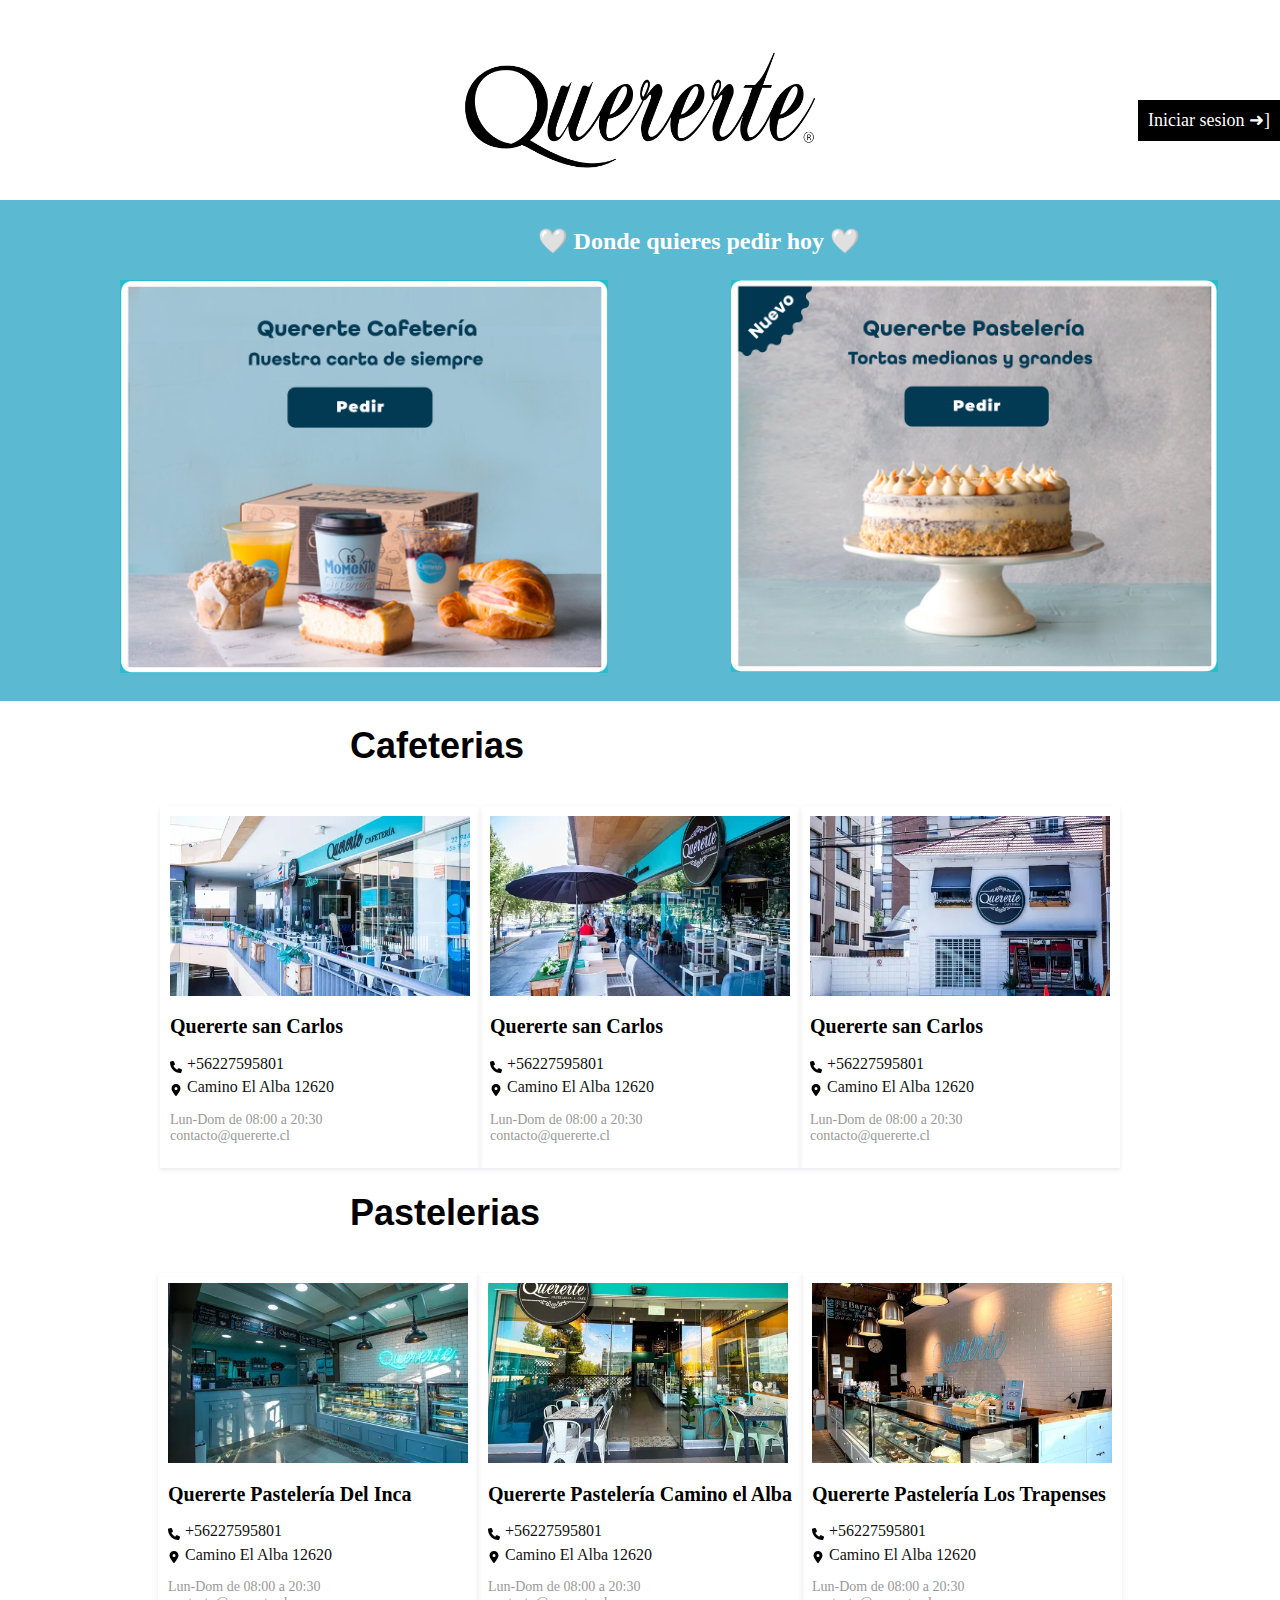
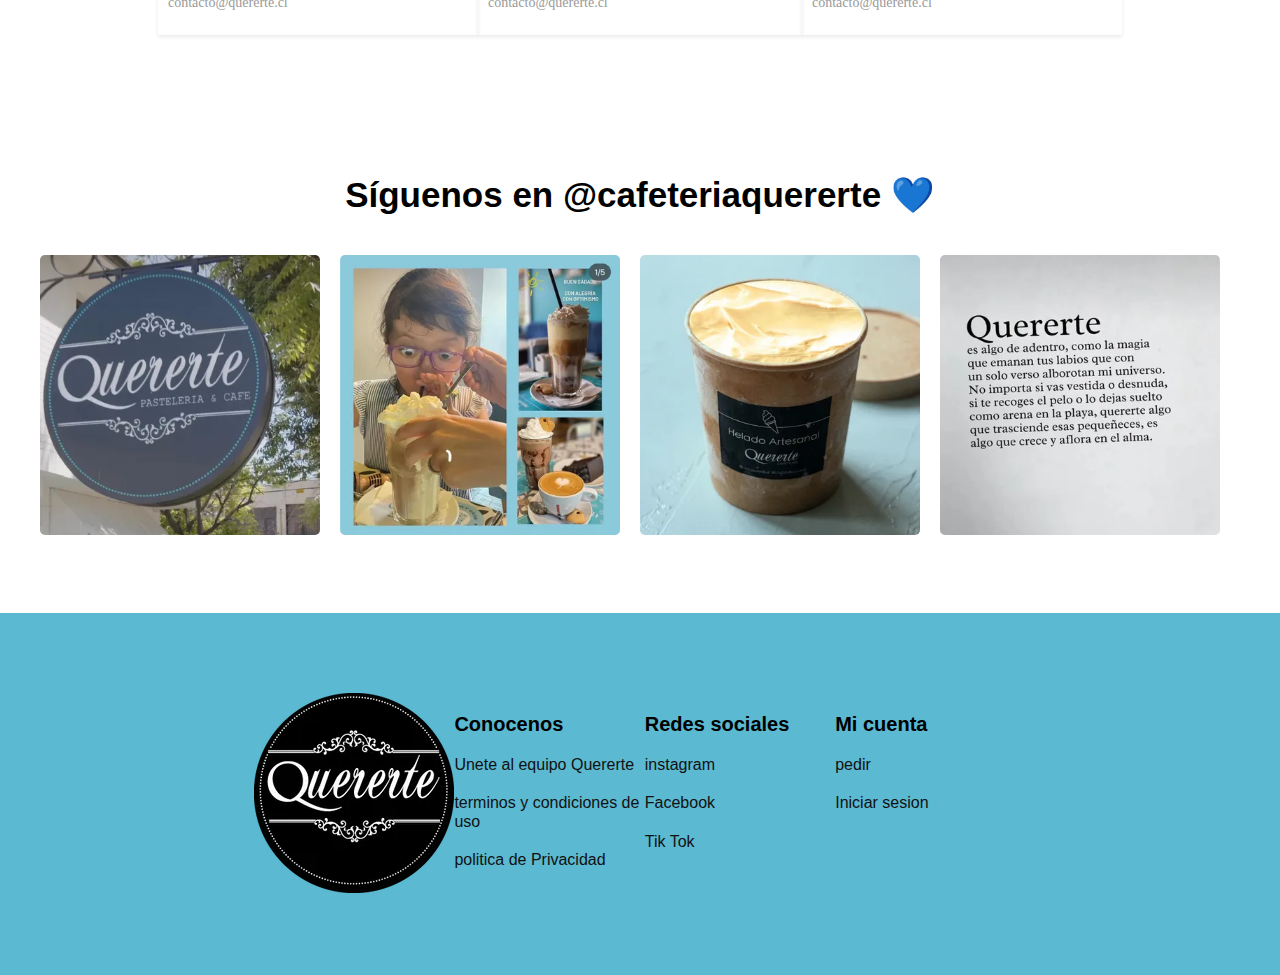
<file: index.html>
<!DOCTYPE html>
<html lang="en">
  <head>
    <meta charset="UTF-8" />
    <meta name="viewport" content="width=device-width, initial-scale=1.0" />
    <link rel="stylesheet" href="css/estilos.css" />
    <link rel="stylesheet" href="css/normalizar.css" />
    <title>Querete Cafeteria 💙</title>
    <link rel="icon" href="img/15.ico" />
  </head>
  <body>
    <header>
      <div class="primer">
        <img class="primer1" src="img/1.png" alt="" />
        <div class="negro">
          <a class="primer2" href="%">Iniciar sesion ➜]</a>
        </div>
      </div>
      <div class="segunda">
        <h1 class="segunda1">🤍 Donde quieres pedir hoy 🤍</h1>
        <div class="segunda2">
          <a class="a1" href="index2relleno.html">
            <img class="segunda3" src="img/2.png" alt=""
          /></a>
        </div>
        <div class="segunda2">
          <a class="a1" href="index2relleno.html">
            <img class="segunda3" src="img/3.png" alt=""
          /></a>
        </div>
      </div>
    </header>

    <main>
      <div class="tercero">
        <h1 class="si">Cafeterias</h1>
      </div>
      <div class="tercero1">
        <div class="tercero2">
          <img class="tercero3" src="img/4.webp" alt="" />
          <h2 class="tercero4">Quererte san Carlos</h2>
          <div class="celu">
            <svg xmlns="http://www.w3.org/2000/svg" viewBox="0 0 512 512">
              <path
                d="M164.9 24.6c-7.7-18.6-28-28.5-47.4-23.2l-88 24C12.1 30.2 0 46 0 64C0 311.4 200.6 512 448 512c18 0 33.8-12.1 38.6-29.5l24-88c5.3-19.4-4.6-39.7-23.2-47.4l-96-40c-16.3-6.8-35.2-2.1-46.3 11.6L304.7 368C234.3 334.7 177.3 277.7 144 207.3L193.3 167c13.7-11.2 18.4-30 11.6-46.3l-40-96z"
              />
            </svg>
            <a class="yes" href="">+56227595801</a>
          </div>

          <div class="ubi">
            <svg xmlns="http://www.w3.org/2000/svg" viewBox="0 0 384 512">
              <path
                d="M215.7 499.2C267 435 384 279.4 384 192C384 86 298 0 192 0S0 86 0 192c0 87.4 117 243 168.3 307.2c12.3 15.3 35.1 15.3 47.4 0zM192 128a64 64 0 1 1 0 128 64 64 0 1 1 0-128z"
              />
            </svg>
            <a class="yes" href="">Camino El Alba 12620</a>
          </div>

          <p class="tercero5">
            Lun-Dom de 08:00 a 20:30
            <br />
            contacto@quererte.cl
          </p>
        </div>
        <div class="tercero2">
          <img class="tercero3" src="img/5.webp" alt="" />
          <h2 class="tercero4">Quererte san Carlos</h2>
          <div class="celu">
            <svg xmlns="http://www.w3.org/2000/svg" viewBox="0 0 512 512">
              <path
                d="M164.9 24.6c-7.7-18.6-28-28.5-47.4-23.2l-88 24C12.1 30.2 0 46 0 64C0 311.4 200.6 512 448 512c18 0 33.8-12.1 38.6-29.5l24-88c5.3-19.4-4.6-39.7-23.2-47.4l-96-40c-16.3-6.8-35.2-2.1-46.3 11.6L304.7 368C234.3 334.7 177.3 277.7 144 207.3L193.3 167c13.7-11.2 18.4-30 11.6-46.3l-40-96z"
              />
            </svg>
            <a class="yes" href="">+56227595801</a>
          </div>

          <div class="ubi">
            <svg xmlns="http://www.w3.org/2000/svg" viewBox="0 0 384 512">
              <path
                d="M215.7 499.2C267 435 384 279.4 384 192C384 86 298 0 192 0S0 86 0 192c0 87.4 117 243 168.3 307.2c12.3 15.3 35.1 15.3 47.4 0zM192 128a64 64 0 1 1 0 128 64 64 0 1 1 0-128z"
              />
            </svg>
            <a class="yes" href="">Camino El Alba 12620</a>
          </div>
          <p class="tercero5">
            Lun-Dom de 08:00 a 20:30
            <br />
            contacto@quererte.cl
          </p>
        </div>
        <div class="tercero2">
          <img class="tercero3" src="img/6.webp" alt="" />
          <h2 class="tercero4">Quererte san Carlos</h2>
          <div class="celu">
            <svg xmlns="http://www.w3.org/2000/svg" viewBox="0 0 512 512">
              <path
                d="M164.9 24.6c-7.7-18.6-28-28.5-47.4-23.2l-88 24C12.1 30.2 0 46 0 64C0 311.4 200.6 512 448 512c18 0 33.8-12.1 38.6-29.5l24-88c5.3-19.4-4.6-39.7-23.2-47.4l-96-40c-16.3-6.8-35.2-2.1-46.3 11.6L304.7 368C234.3 334.7 177.3 277.7 144 207.3L193.3 167c13.7-11.2 18.4-30 11.6-46.3l-40-96z"
              />
            </svg>
            <a class="yes" href="">+56227595801</a>
          </div>

          <div class="ubi">
            <svg xmlns="http://www.w3.org/2000/svg" viewBox="0 0 384 512">
              <path
                d="M215.7 499.2C267 435 384 279.4 384 192C384 86 298 0 192 0S0 86 0 192c0 87.4 117 243 168.3 307.2c12.3 15.3 35.1 15.3 47.4 0zM192 128a64 64 0 1 1 0 128 64 64 0 1 1 0-128z"
              />
            </svg>
            <a class="yes" href="">Camino El Alba 12620</a>
          </div>
          <p class="tercero5">
            Lun-Dom de 08:00 a 20:30
            <br />
            contacto@quererte.cl
          </p>
        </div>
      </div>
      <div class="tercero">
        <h1 class="si">Pastelerias</h1>
      </div>
      <div class="tercero1">
        <div class="tercero2">
          <img class="tercero3" src="img/7.webp" alt="" />
          <h2 class="tercero4">Quererte Pastelería Del Inca</h2>
          <div class="celu">
            <svg xmlns="http://www.w3.org/2000/svg" viewBox="0 0 512 512">
              <path
                d="M164.9 24.6c-7.7-18.6-28-28.5-47.4-23.2l-88 24C12.1 30.2 0 46 0 64C0 311.4 200.6 512 448 512c18 0 33.8-12.1 38.6-29.5l24-88c5.3-19.4-4.6-39.7-23.2-47.4l-96-40c-16.3-6.8-35.2-2.1-46.3 11.6L304.7 368C234.3 334.7 177.3 277.7 144 207.3L193.3 167c13.7-11.2 18.4-30 11.6-46.3l-40-96z"
              />
            </svg>
            <a class="yes" href="">+56227595801</a>
          </div>

          <div class="ubi">
            <svg xmlns="http://www.w3.org/2000/svg" viewBox="0 0 384 512">
              <path
                d="M215.7 499.2C267 435 384 279.4 384 192C384 86 298 0 192 0S0 86 0 192c0 87.4 117 243 168.3 307.2c12.3 15.3 35.1 15.3 47.4 0zM192 128a64 64 0 1 1 0 128 64 64 0 1 1 0-128z"
              />
            </svg>
            <a class="yes" href="">Camino El Alba 12620</a>
          </div>
          <p class="tercero5">
            Lun-Dom de 08:00 a 20:30
            <br />
            contacto@quererte.cl
          </p>
        </div>
        <div class="tercero2">
          <img class="tercero3" src="img/8.webp" alt="" />
          <h2 class="tercero4">Quererte Pastelería Camino el Alba</h2>
          <div class="celu">
            <svg xmlns="http://www.w3.org/2000/svg" viewBox="0 0 512 512">
              <path
                d="M164.9 24.6c-7.7-18.6-28-28.5-47.4-23.2l-88 24C12.1 30.2 0 46 0 64C0 311.4 200.6 512 448 512c18 0 33.8-12.1 38.6-29.5l24-88c5.3-19.4-4.6-39.7-23.2-47.4l-96-40c-16.3-6.8-35.2-2.1-46.3 11.6L304.7 368C234.3 334.7 177.3 277.7 144 207.3L193.3 167c13.7-11.2 18.4-30 11.6-46.3l-40-96z"
              />
            </svg>
            <a class="yes" href="">+56227595801</a>
          </div>

          <div class="ubi">
            <svg xmlns="http://www.w3.org/2000/svg" viewBox="0 0 384 512">
              <path
                d="M215.7 499.2C267 435 384 279.4 384 192C384 86 298 0 192 0S0 86 0 192c0 87.4 117 243 168.3 307.2c12.3 15.3 35.1 15.3 47.4 0zM192 128a64 64 0 1 1 0 128 64 64 0 1 1 0-128z"
              />
            </svg>
            <a class="yes" href="">Camino El Alba 12620</a>
          </div>
          <p class="tercero5">
            Lun-Dom de 08:00 a 20:30
            <br />
            contacto@quererte.cl
          </p>
        </div>
        <div class="tercero2">
          <img class="tercero3" src="img/9.webp" alt="" />
          <h2 class="tercero4">Quererte Pastelería Los Trapenses</h2>
          <div class="celu">
            <svg xmlns="http://www.w3.org/2000/svg" viewBox="0 0 512 512">
              <path
                d="M164.9 24.6c-7.7-18.6-28-28.5-47.4-23.2l-88 24C12.1 30.2 0 46 0 64C0 311.4 200.6 512 448 512c18 0 33.8-12.1 38.6-29.5l24-88c5.3-19.4-4.6-39.7-23.2-47.4l-96-40c-16.3-6.8-35.2-2.1-46.3 11.6L304.7 368C234.3 334.7 177.3 277.7 144 207.3L193.3 167c13.7-11.2 18.4-30 11.6-46.3l-40-96z"
              />
            </svg>
            <a class="yes" href="">+56227595801</a>
          </div>

          <div class="ubi">
            <svg xmlns="http://www.w3.org/2000/svg" viewBox="0 0 384 512">
              <path
                d="M215.7 499.2C267 435 384 279.4 384 192C384 86 298 0 192 0S0 86 0 192c0 87.4 117 243 168.3 307.2c12.3 15.3 35.1 15.3 47.4 0zM192 128a64 64 0 1 1 0 128 64 64 0 1 1 0-128z"
              />
            </svg>
            <a class="yes" href="">Camino El Alba 12620</a>
          </div>
          <p class="tercero5">
            Lun-Dom de 08:00 a 20:30
            <br />
            contacto@quererte.cl
          </p>
        </div>
      </div>

      <div class="salto">
        <div class="cuarto">
          <h1 class="cuarto1">Síguenos en @cafeteriaquererte 💙</h1>
        </div>

        <div class="cuarto2">
          <a href="%"> <img src="img/10.webp" alt="" /></a>
          <a href="%"> <img src="img/11.webp" alt="" /></a>
          <a href="%"> <img src="img/12.webp" alt="" /></a>
          <a href="%"> <img src="img/13.webp" alt="" /></a>
        </div>
      </div>
    </main>
    <footer class="quinta">
      <div class="quinta1">
        <img src="img/14.webp" alt="" />
      </div>

      <div class="quinta2">
        <h3>Conocenos</h3>
        <a href="">Unete al equipo Quererte</a>
        <a href="">terminos y condiciones de uso</a>
        <a href="">politica de Privacidad</a>
      </div>
      <div class="quinta2">
        <h3>Redes sociales</h3>
        <a href="">instagram</a>
        <a href="">Facebook</a>
        <a href="">Tik Tok</a>
      </div>
      <div class="quinta2">
        <h3>Mi cuenta</h3>
        <a href="">pedir</a>
        <a href="">Iniciar sesion</a>
      </div>
    </footer>
  </body>
</html>
</file>
<file: css/estilos.css>
html {
  font-size: 62.5%;
  box-sizing: border-box;
}

*,
*:before,
*:after {
  box-sizing: inherit;
}

.primer {
  display: flex;
  background-color: #ffff;
  justify-content: center;
  
}

.primer1 {
  display: flex;
  height: 120px;
  position: absolute;
  top: 50px;
}

.primer2 {
  display: flex;
  text-decoration: none;
  font-size: 18px;
  position: absolute;
  top: 100px;
  right: 0;
  background-color: black;
  color: white;
  padding: 1rem ;
  border: none;
 
}


.primer,
.segunda {
  margin-top: 100px;
}

.segunda {
  display: flex;
  background-color: rgb(91, 185, 210);;
  padding: 30px;
}

.segunda1 {
  position: absolute;
  margin-top: -20px;
  left: 42%;
  margin-top: -2px;
  font-size: 24px;
  color: #ffff;
  font-weight: bold;
}

.segunda2 {
  display: flex;
  position: relative;
  left: 9rem;
  top: 4rem;
}

.segunda3 {
  width: 80%;
  margin: 10px auto 30px;
  left: 40%;
}

.tercero {
  margin-bottom: 4rem;
  font-size: 18px;
  font-family: "Sen", sans-serif;
  font-weight: bold;
}

.si {
  margin-left: 35rem;
}

.tercero1 {
  display: flex;
  justify-content: center;
}

.tercero2 {
  padding: 10px;
  box-shadow: 0 2px 4px #32325d1a;
}

.tercero3 {
  width: 300px;
  height: 180px;
}

a {
  display: block;
  margin-bottom: 5px;
  text-decoration: none;
}

.tercero4 {
  font-size: 20px;
  font-weight: 700;
}

.yes {
  color: #111;
  font-size: 16px;
}

.celu {
  display: flex;
  align-items: center;
}

.celu svg {
  margin-right: 5px;
  width: 12px;
  height: 12px;
}

.ubi {
  display: flex;
  align-items: center;
}

.ubi svg {
  margin-right: 5px;
  width: 12px;
  height: 12px;
}

.yes {
  color: #111;
  font-size: 16px;
}

.tercero5 {
  margin-top: 10px;
  font-size: 14px;
  color: #999;
}

.salto{
  margin-top: 14rem;
}
.cuarto {
  text-align: center;
}

.cuarto1 {
  font-family: "Sen", sans-serif;
  font-size: 35px;
  margin-bottom: 40px;
  font-weight: bold;
}

.cuarto2 {
  display: flex;
  justify-content: center;
}

.cuarto2 a {
  margin-right: 20px;
  transition: all 0.15s ease;
}

.cuarto2 img {
  width: 280px;
  border-radius: 5px;
}

.cuarto2 a img {
  transition: transform 0.1s ease;
}

.cuarto2 a:hover img {
  transform: translate(0, -3px);
}

.quinta {
  margin-top: 7rem;
  display: flex;
  justify-content: center;
  background-color: rgb(91, 185, 210);
  padding: 8rem;
}

.quinta1,
.quinta2 {
  flex-basis: 17%;
}

.quinta1 img {
  top: 20rem;
}

.quinta2 h3 {
  margin-bottom: 20px;
  font-size: 2rem;
  font-family: "Sen", sans-serif;
}

.quinta2 a {
  font-size: 16px;
  font-family: "Sen", sans-serif;
  color: #111;
  margin-bottom: 20px;
}








/*index 2 y 3 ignorar*/

.nav1{
  margin-top: 10rem;
  background-color:whitesmoke;

}

.navegador {
  
  display: flex;
  flex-direction: row;
  justify-content: center;

}

.navegador a {
  margin-left: 6rem;
  text-align: center;
  color: black; 
  text-decoration: none;
  font-size: 20px;  
  padding: 10px;
 
}

.si1{
  border-bottom: 3px solid
}
</file>
<file: css/normalizar.css>
/*! normalize.css v8.0.1 | MIT License | github.com/necolas/normalize.css */

/* Document
   ========================================================================== */

/**
 * 1. Correct the line height in all browsers.
 * 2. Prevent adjustments of font size after orientation changes in iOS.
 */

 html {
    line-height: 1.15; /* 1 */
    -webkit-text-size-adjust: 100%; /* 2 */
  }
  
  /* Sections
     ========================================================================== */
  
  /**
   * Remove the margin in all browsers.
   */
  
  body {
    margin: 0;
  }
  
  /**
   * Render the `main` element consistently in IE.
   */
  
  main {
    display: block;
  }
  
  /**
   * Correct the font size and margin on `h1` elements within `section` and
   * `article` contexts in Chrome, Firefox, and Safari.
   */
  
  h1 {
    font-size: 2em;
    margin: 0.67em 0;
  }
  
  /* Grouping content
     ========================================================================== */
  
  /**
   * 1. Add the correct box sizing in Firefox.
   * 2. Show the overflow in Edge and IE.
   */
  
  hr {
    box-sizing: content-box; /* 1 */
    height: 0; /* 1 */
    overflow: visible; /* 2 */
  }
  
  /**
   * 1. Correct the inheritance and scaling of font size in all browsers.
   * 2. Correct the odd `em` font sizing in all browsers.
   */
  
  pre {
    font-family: monospace, monospace; /* 1 */
    font-size: 1em; /* 2 */
  }
  
  /* Text-level semantics
     ========================================================================== */
  
  /**
   * Remove the gray background on active links in IE 10.
   */
  
  a {
    background-color: transparent;
  }
  
  /**
   * 1. Remove the bottom border in Chrome 57-
   * 2. Add the correct text decoration in Chrome, Edge, IE, Opera, and Safari.
   */
  
  abbr[title] {
    border-bottom: none; /* 1 */
    text-decoration: underline; /* 2 */
    text-decoration: underline dotted; /* 2 */
  }
  
  /**
   * Add the correct font weight in Chrome, Edge, and Safari.
   */
  
  b,
  strong {
    font-weight: bolder;
  }
  
  /**
   * 1. Correct the inheritance and scaling of font size in all browsers.
   * 2. Correct the odd `em` font sizing in all browsers.
   */
  
  code,
  kbd,
  samp {
    font-family: monospace, monospace; /* 1 */
    font-size: 1em; /* 2 */
  }
  
  /**
   * Add the correct font size in all browsers.
   */
  
  small {
    font-size: 80%;
  }
  
  /**
   * Prevent `sub` and `sup` elements from affecting the line height in
   * all browsers.
   */
  
  sub,
  sup {
    font-size: 75%;
    line-height: 0;
    position: relative;
    vertical-align: baseline;
  }
  
  sub {
    bottom: -0.25em;
  }
  
  sup {
    top: -0.5em;
  }
  
  /* Embedded content
     ========================================================================== */
  
  /**
   * Remove the border on images inside links in IE 10.
   */
  
  img {
    border-style: none;
  }
  
  /* Forms
     ========================================================================== */
  
  /**
   * 1. Change the font styles in all browsers.
   * 2. Remove the margin in Firefox and Safari.
   */
  
  button,
  input,
  optgroup,
  select,
  textarea {
    font-family: inherit; /* 1 */
    font-size: 100%; /* 1 */
    line-height: 1.15; /* 1 */
    margin: 0; /* 2 */
  }
  
  /**
   * Show the overflow in IE.
   * 1. Show the overflow in Edge.
   */
  
  button,
  input { /* 1 */
    overflow: visible;
  }
  
  /**
   * Remove the inheritance of text transform in Edge, Firefox, and IE.
   * 1. Remove the inheritance of text transform in Firefox.
   */
  
  button,
  select { /* 1 */
    text-transform: none;
  }
  
  /**
   * Correct the inability to style clickable types in iOS and Safari.
   */
  
  button,
  [type="button"],
  [type="reset"],
  [type="submit"] {
    -webkit-appearance: button;
  }
  
  /**
   * Remove the inner border and padding in Firefox.
   */
  
  button::-moz-focus-inner,
  [type="button"]::-moz-focus-inner,
  [type="reset"]::-moz-focus-inner,
  [type="submit"]::-moz-focus-inner {
    border-style: none;
    padding: 0;
  }
  
  /**
   * Restore the focus styles unset by the previous rule.
   */
  
  button:-moz-focusring,
  [type="button"]:-moz-focusring,
  [type="reset"]:-moz-focusring,
  [type="submit"]:-moz-focusring {
    outline: 1px dotted ButtonText;
  }
  
  /**
   * Correct the padding in Firefox.
   */
  
  fieldset {
    padding: 0.35em 0.75em 0.625em;
  }
  
  /**
   * 1. Correct the text wrapping in Edge and IE.
   * 2. Correct the color inheritance from `fieldset` elements in IE.
   * 3. Remove the padding so developers are not caught out when they zero out
   *    `fieldset` elements in all browsers.
   */
  
  legend {
    box-sizing: border-box; /* 1 */
    color: inherit; /* 2 */
    display: table; /* 1 */
    max-width: 100%; /* 1 */
    padding: 0; /* 3 */
    white-space: normal; /* 1 */
  }
  
  /**
   * Add the correct vertical alignment in Chrome, Firefox, and Opera.
   */
  
  progress {
    vertical-align: baseline;
  }
  
  /**
   * Remove the default vertical scrollbar in IE 10+.
   */
  
  textarea {
    overflow: auto;
  }
  
  /**
   * 1. Add the correct box sizing in IE 10.
   * 2. Remove the padding in IE 10.
   */
  
  [type="checkbox"],
  [type="radio"] {
    box-sizing: border-box; /* 1 */
    padding: 0; /* 2 */
  }
  
  /**
   * Correct the cursor style of increment and decrement buttons in Chrome.
   */
  
  [type="number"]::-webkit-inner-spin-button,
  [type="number"]::-webkit-outer-spin-button {
    height: auto;
  }
  
  /**
   * 1. Correct the odd appearance in Chrome and Safari.
   * 2. Correct the outline style in Safari.
   */
  
  [type="search"] {
    -webkit-appearance: textfield; /* 1 */
    outline-offset: -2px; /* 2 */
  }
  
  /**
   * Remove the inner padding in Chrome and Safari on macOS.
   */
  
  [type="search"]::-webkit-search-decoration {
    -webkit-appearance: none;
  }
  
  /**
   * 1. Correct the inability to style clickable types in iOS and Safari.
   * 2. Change font properties to `inherit` in Safari.
   */
  
  ::-webkit-file-upload-button {
    -webkit-appearance: button; /* 1 */
    font: inherit; /* 2 */
  }
  
  /* Interactive
     ========================================================================== */
  
  /*
   * Add the correct display in Edge, IE 10+, and Firefox.
   */
  
  details {
    display: block;
  }
  
  /*
   * Add the correct display in all browsers.
   */
  
  summary {
    display: list-item;
  }
  
  /* Misc
     ========================================================================== */
  
  /**
   * Add the correct display in IE 10+.
   */
  
  template {
    display: none;
  }
  
  /**
   * Add the correct display in IE 10.
   */
  
  [hidden] {
    display: none;
  }
</file>
